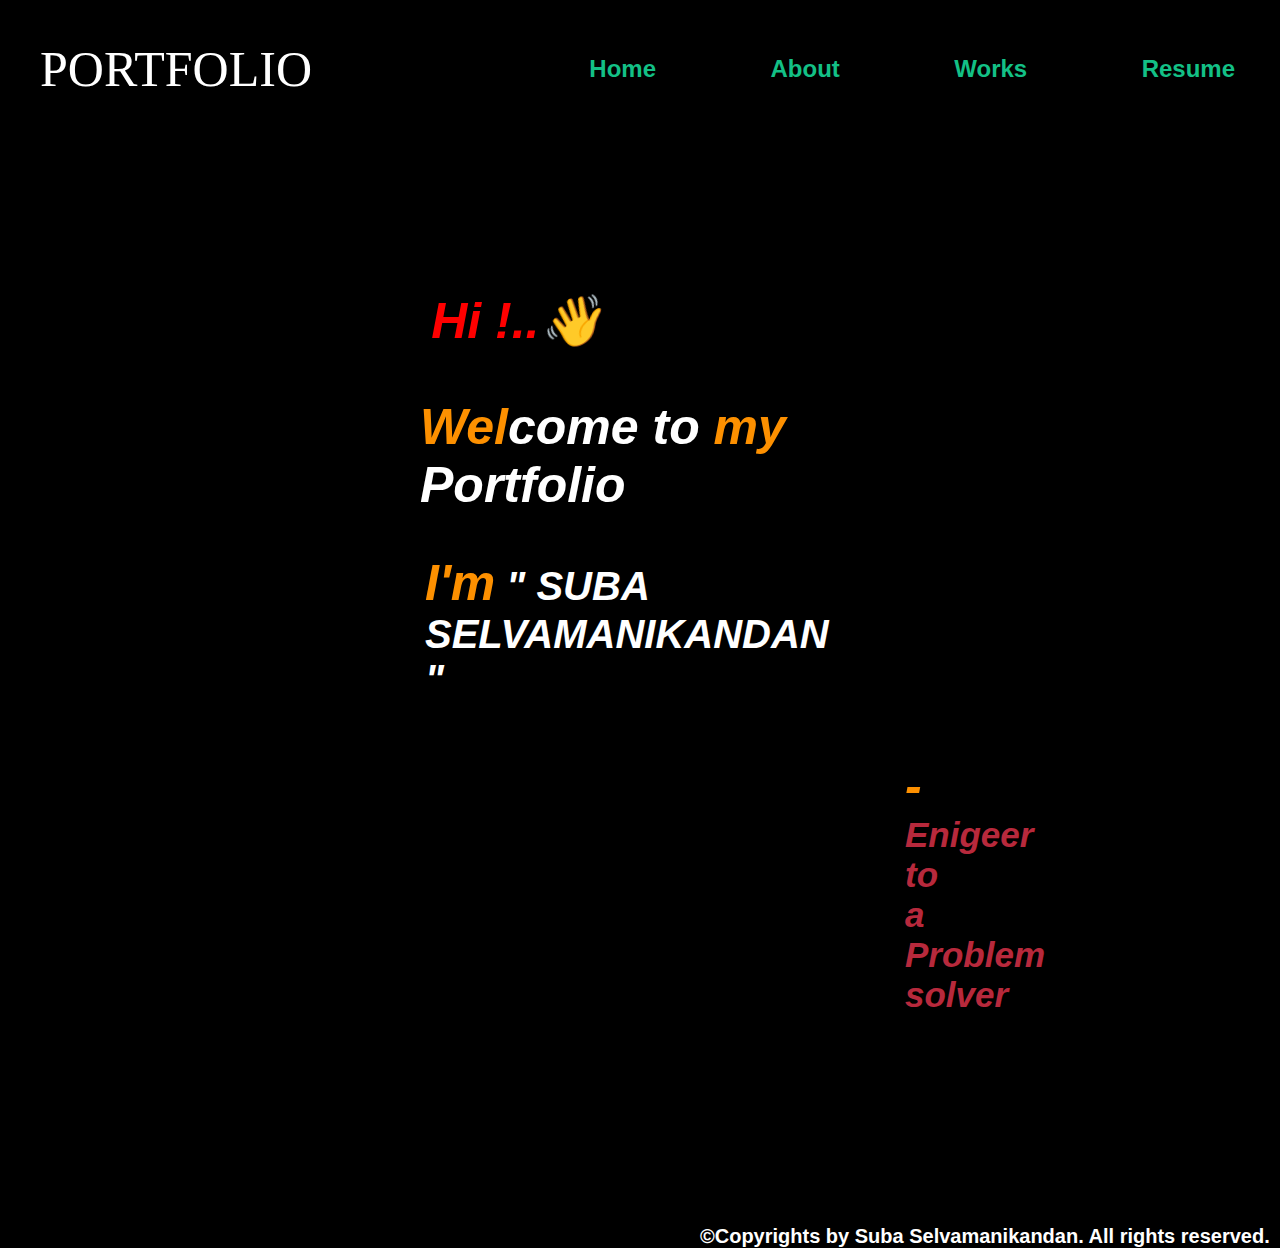
<file: index.html>
<!DOCTYPE html>
<html lang="en">
<head>
	<meta charset="UTF-8">
	<meta name="viewport" content="width=device-width, initial-scale=1.0">
	<title>SSMK-PORTFOLIO</title>
	<link  rel="icon" type="image/x-icon" href="/images/favicon.ico">
	<link rel="stylesheet" href="style.css" >
</head>
<body>
	<div id="header">
		<div class="container">
			<nav>
			<p style="padding-left: 30px; font-size: 50px; font-family: Georgia, 'Times New Roman', Times, serif">PORTFOLIO</p>
             <ul>
				<li><a  href="#">Home</a></li>
				<li><a target="_self" href="/About.html">About</a></li>
				<li><a target="_self" href="#">Works</a></li>
				<li><a target="_blank" href="https://drive.google.com/file/d/1mOLa8yC50UesRFTDYfRG0uhXcGTiJwFB/view?usp=sharing">Resume</a></li>
			 </ul>
			</nav>
		</div>
	</div>
	<div class="bdycontent">
		<h2 style="color: red;" >
			Hi !..👋
		</h2>
		<h5>
			<span>Wel</span>come to <span>my</span> Portfolio
		</h5>
		<p>
			<span>I'm</span> " SUBA SELVAMANIKANDAN "
			<br>
	      <h3 style="padding-top: 35px; margin-left: 450px;">
			<span>- </span>Enigeer to a Problem solver</h3>

		</p>

	</div>
	<div id="foot">
		<footer>
			©Copyrights by Suba Selvamanikandan. All rights reserved.
		</footer>
	</div>
</body>
</html>
</file>
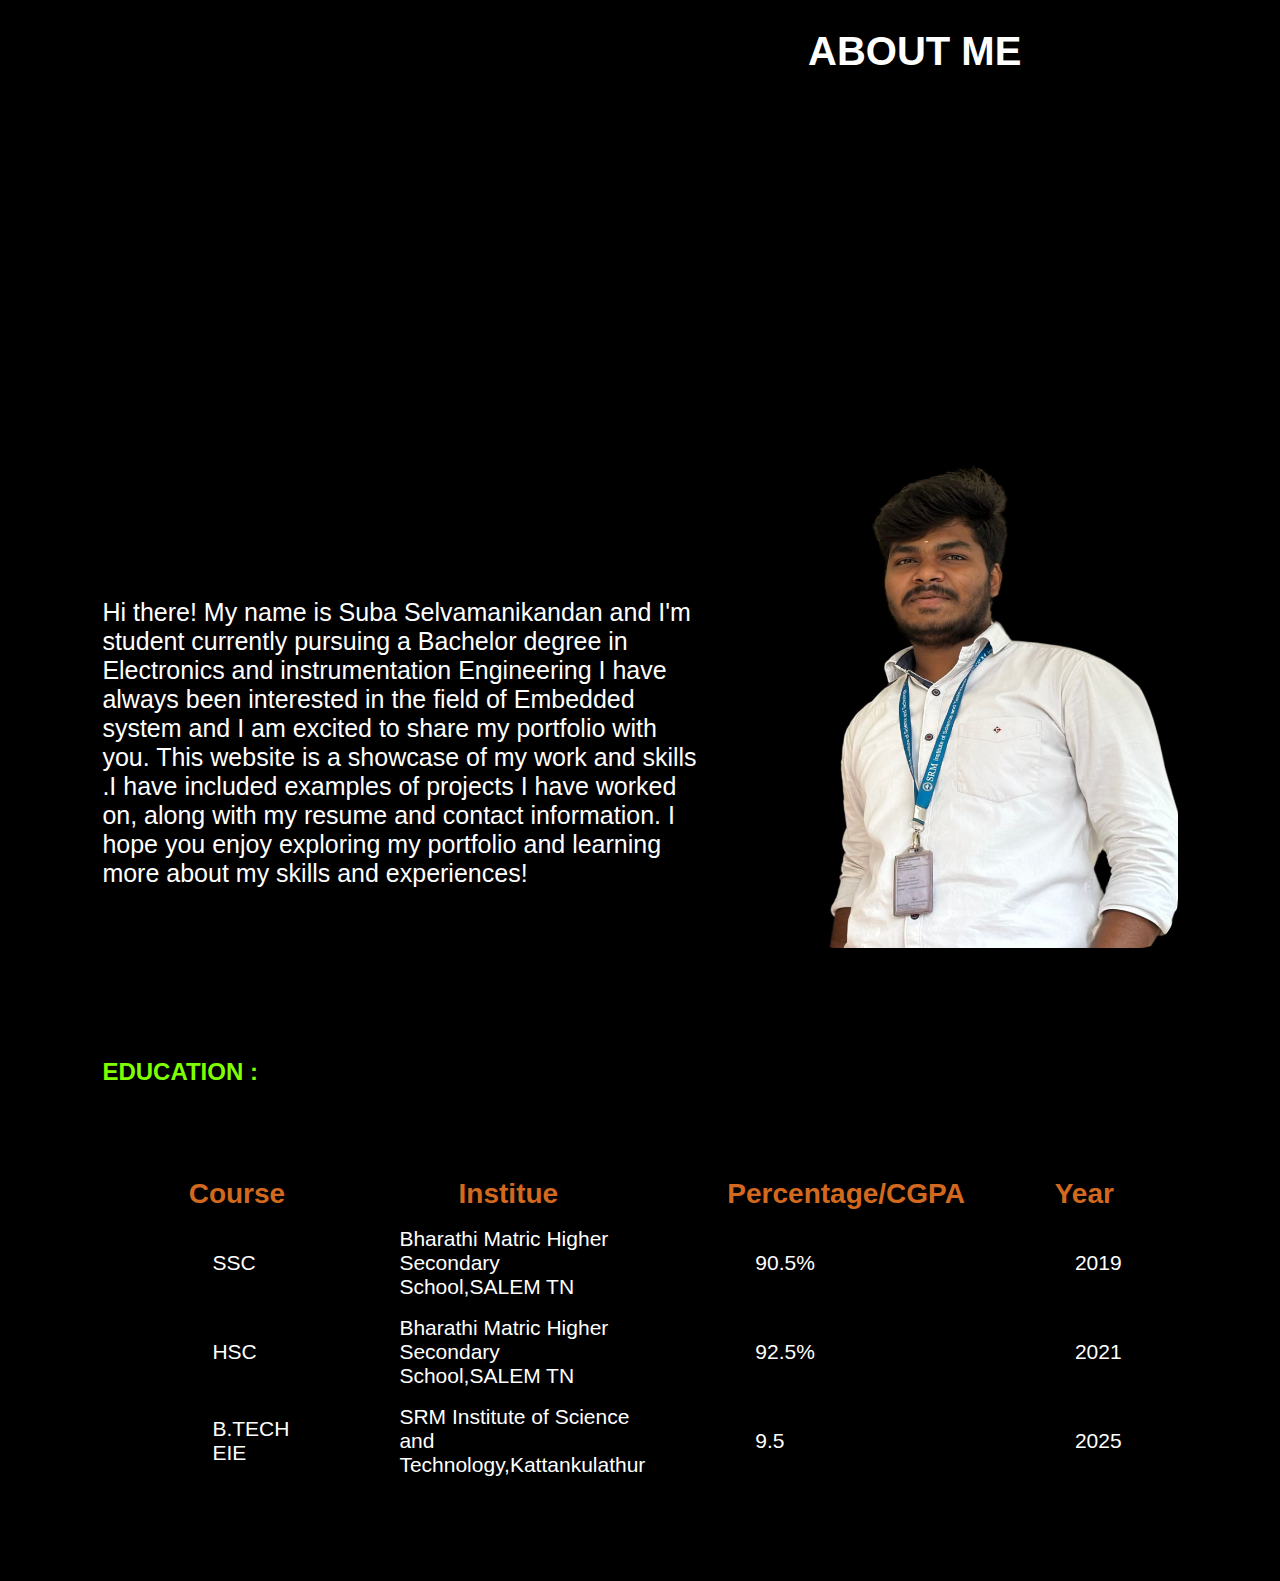
<file: About.html>
<!DOCTYPE html>
<html lang="en">
<head>
    <meta charset="UTF-8">
    <meta name="viewport" content="width=device-width, initial-scale=1.0">
    <link rel="stylesheet" href="style1.css" >
    <title>about</title>
</head>
<body>
    <nav>
        <header>
           <b> ABOUT ME</b>
        
        <div id="cont">
            <a class="btn" target="_blank"  href="https://www.linkedin.com/in/suba-selvamanikandan-s-b5578b231/"> <img style="width: 38px; height: 35px;" src="[data-uri]" /></a>
            <a class="btn" target="_blank" href="https://wa.me/919344784387" > <img style="height: 35px; width: 39px;" src="[data-uri]"/> </a>
        </header>
        </div>
    </nav>
     <div id="content">
        <div id="des">
            <p>
                Hi there! My name is Suba Selvamanikandan and I'm student currently pursuing a Bachelor degree in  Electronics and instrumentation Engineering I have always been interested in the field of Embedded system and I am excited to share my portfolio with you. This website is a showcase of my work  and skills .I have included examples of projects I have worked on, along with my resume and contact information. I hope you enjoy exploring my portfolio and learning more about my skills and experiences!
            </p>
        </div>
          <div id="phto">
            <img style=" border-radius: 10%; width: 380px; height: 500px;" src="/photo.jpg" alt="" />
          </div>
     </div>
     <div id="edu">
        <h2 style="color: chartreuse;">EDUCATION :</h2>
        <div id="tbl">
            <table>
                <tr>
                    <th>Course</th>
                    <th>Institue</th>
                    <th>Percentage/CGPA</th>
                    <th>Year</th>
                </tr>
                <tr>
                    <td>SSC</td>
                    <td>Bharathi Matric Higher Secondary School,SALEM TN</td>
                    <td>90.5%</td>
                    <td>2019</td>
                </tr>
                <tr>
                    <td>HSC</td>
                    <td>Bharathi Matric Higher Secondary School,SALEM TN</td>
                    <td>92.5%</td>
                    <td>2021</td>
                </tr>
                <tr>
                    <td>B.TECH EIE</td>
                    <td>SRM Institute of Science and Technology,Kattankulathur</td>
                    <td>9.5</td>
                    <td>2025</td>
                </tr>
            </table>
        </div>
     </div>
</body>
</html>
</file>
<file: style.css>
*{
    margin: 0;
    padding: 0;
    font-family: poppins,sans-serif;
    box-sizing: border-box ;
}
body{
    background-color: black;
    background-image: url('https://t4.ftcdn.net/jpg/01/83/50/31/360_F_183503190_yvPtGMNV5pNzC2qTtaIL5VT7aaGGhsqW.jpg');
    background-repeat: no-repeat;
    background-size: cover;
    color:white;
}
#header{
    width: 100%;
    margin: 10px;
}
nav{
    display: flex;
    align-items: center;
    justify-content: space-between;
    
}

nav ul li{
    display: inline-block;
    list-style: none;
    margin: 25px;
    padding: 20px 30px;
    font-size: x-large;

}
nav ul li a{
    color: rgb(19, 192, 134);
    font-weight:800;
    text-decoration: none;
    position: relative;
    
}
nav ul li a::after{
    content: '';
    width: 0%;
    height: 4px;
    background: rgb(243, 171, 219);
    position: absolute;
    left: 0;
    bottom: -6px;
    transition: 0.5s;
}

nav ul li a:hover::after{
    width: 100%;
}
.bdycontent{
    padding: 150px 400px;
    font-style: italic;
    

}
.bdycontent h2,h5{
    font-size:50px;
    padding: 20px;
    color: white;
    
}


.bdycontent p{
    color: white;
    padding: 20px 25px;
    font-size: 40px;
    font-weight: 900;
    
}
.bdycontent h3{
    color: rgba(226, 51, 74, 0.829);
    padding: 20px 55px;
    font-size: 35px;
}


.bdycontent {
    overflow:hidden;
    
  }
  
  .bdycontent > h2  {
    padding: 0.25rem 1.95rem;
    height:2.81rem;
    margin-bottom: 2.81rem;
    display:inline-block;
  }
  
  .bdycontent h2:first-child {
    animation: text-animation 4s infinite;
  }
  
 
  @keyframes text-animation {
    0% {margin-left: 0;}
    10% {margin-left: 0;}
    20% {margin-left: 5rem;}
    30% {margin-left: 5rem;}
    40% {margin-left: 5rem;}
    60% {margin-left: 5rem;}
    70% {margin-left: 0rem}
    80% {margin-left: 0rem;}
    90% {margin-left: 0;}
    100% {margin-left: 0;}
  }
  
#foot{
    display: flex;
    align-items: center;
}
footer{
    font-size: 20px;
    padding-left: 700px;
    font-weight: 800;
}

span{
    color: rgba(255, 145, 0, 0.993);
    font-size: 50px;
}
</file>
<file: style1.css>
*{
    margin: 0;
    padding: 0;
    font-family: poppins,sans-serif;
    box-sizing: border-box ;
}

nav{
    margin: 28px;
    display: flex;
    align-items: center;
    justify-content: space-between;
    width: fit-content;
    width: 100%;
    
}
header{
    font-family: Georgia, 'Times New Roman', Times, serif;
    color:  white;
     padding-left: 780px;
    font-size: 40px;
    font-weight: 800;
}
#cont{
  display: inline-block;
  justify-content: space-between;
  padding-left: 450px;
 
}
body{
    background-color: black;
    background-image: url('https://c4.wallpaperflare.com/wallpaper/175/524/956/digital-digital-art-artwork-fantasy-art-drawing-hd-wallpaper-preview.jpg');
    background-repeat: no-repeat;
    background-size: cover;
    color: white;
}
.btn{
    padding-left: 80px;
    padding-right: 20px;
    
}
#content{
    display: flex;
    justify-content: space-between;
    margin: 8%;
    padding-top: 180px;
}
#des{
    font-size: 25px;
    font-family: 'Times New Roman', Times, serif,sans-serif;
    padding-top: 150px;
    padding-right: 70px;

}
#phto{
    padding-left: 20px;
}
#edu{
    margin: 8%;
 padding-top: 3px;
}
table{
    width: 78%;
    font-size: 20px;
    font-family: 'Times New Roman', Times, serif;
    padding-top: 90px;
    
}
table tr td{
    padding-left: 108px;
    padding-top: 15px;
    font-size: 21px;
}
table  tr th{
    padding-left: 80px;
    font-size: 28px;
    color: chocolate;
}
</file>
